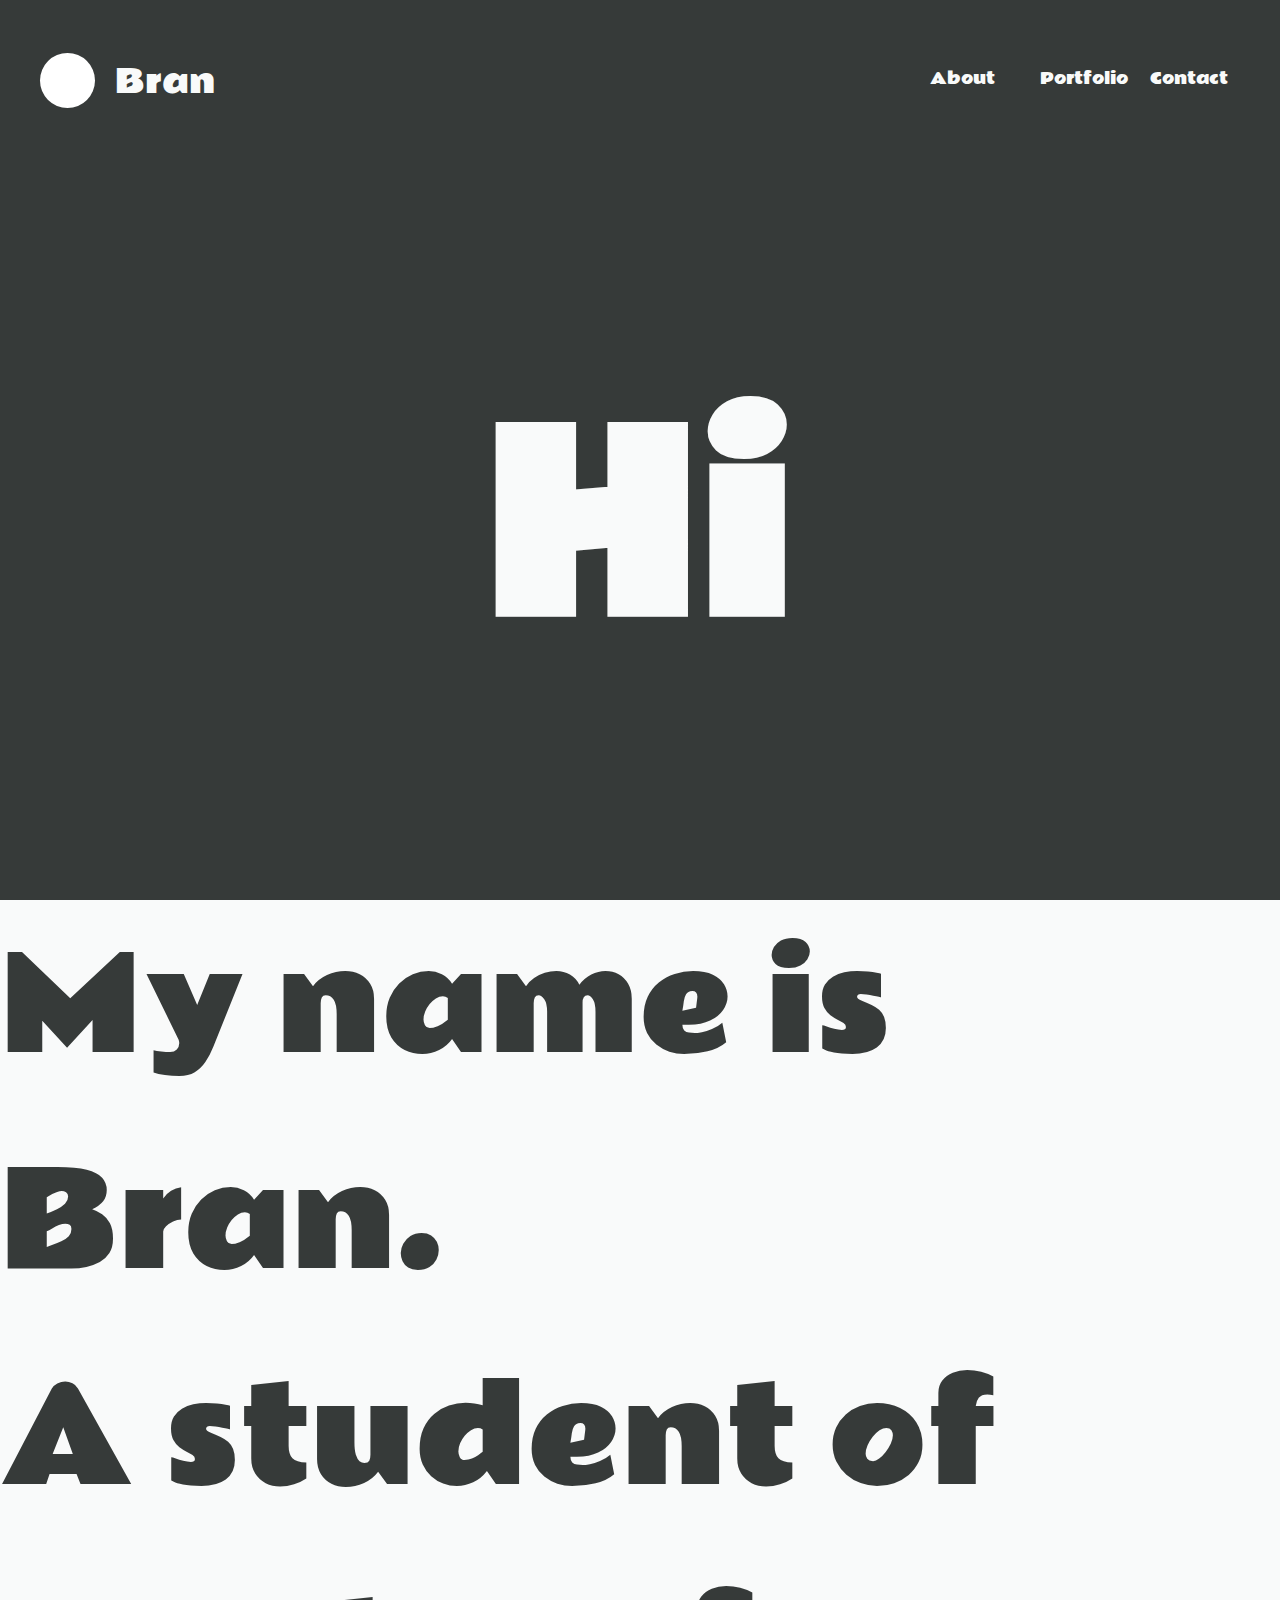
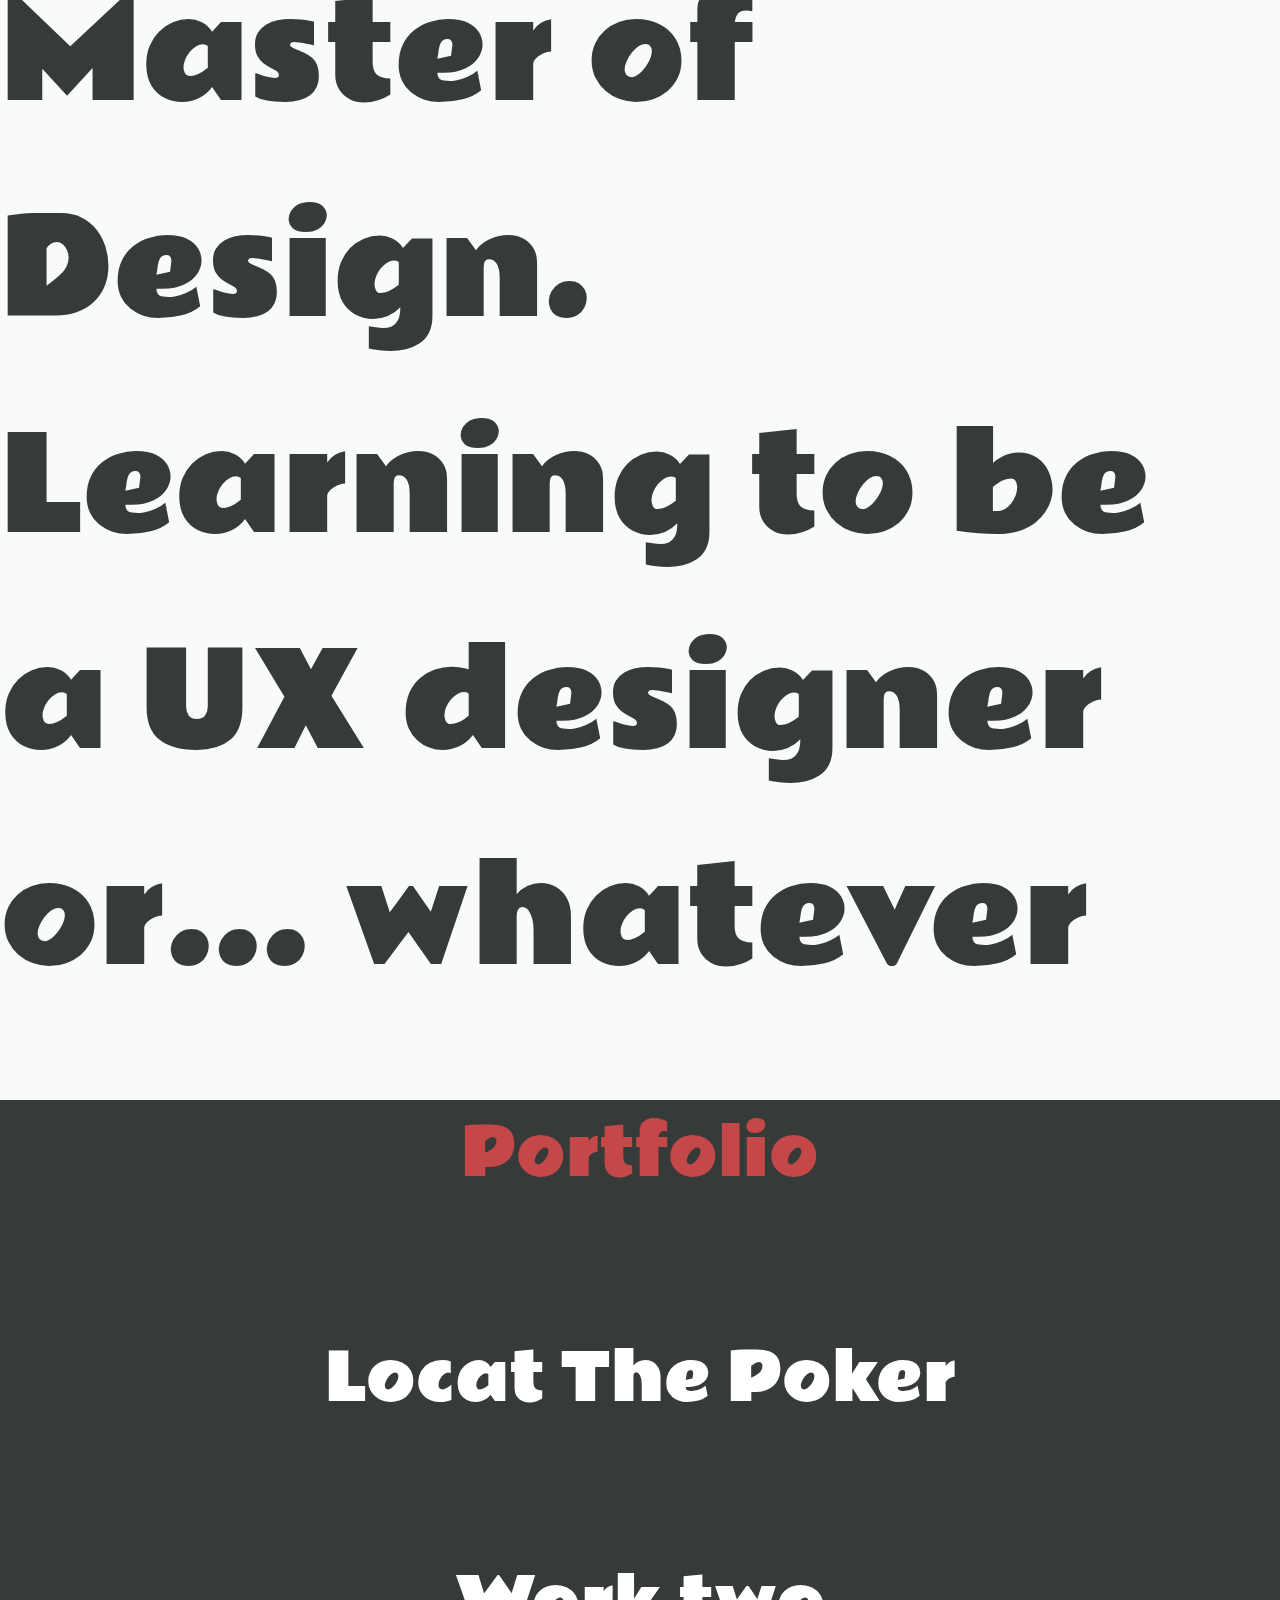
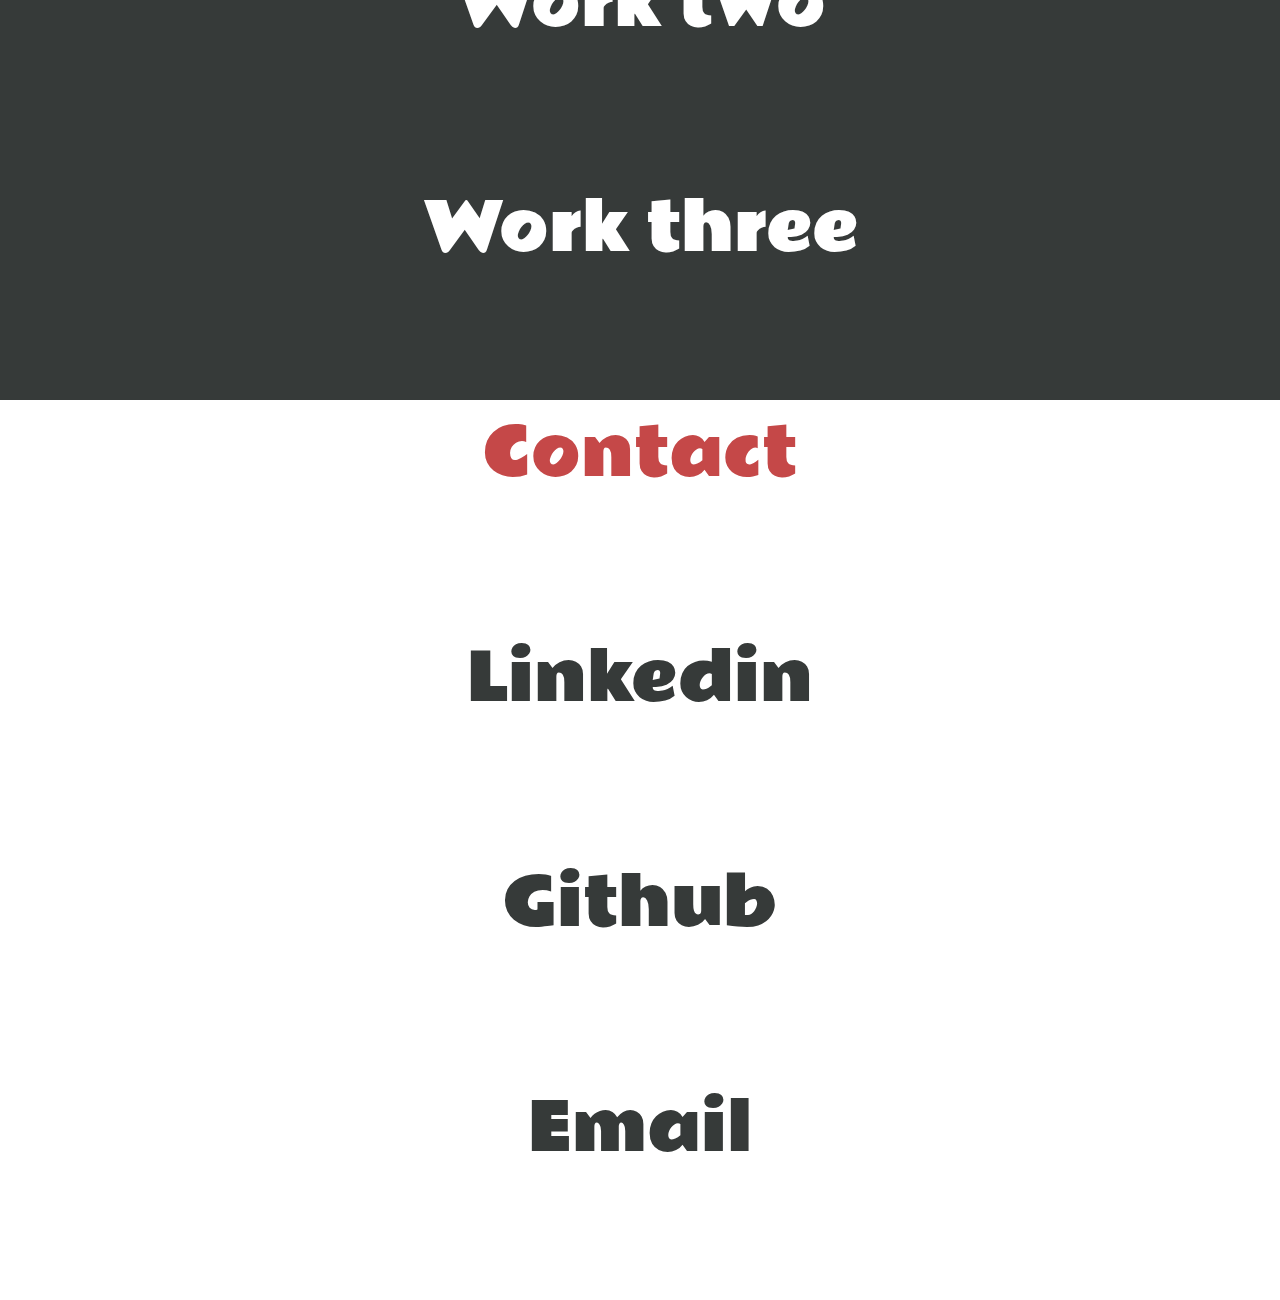
<file: html/portfolio.html>
<!DOCTYPE html>
<html lang="en" dir="ltr">
  <head>
    <meta charset="utf-8">
     <meta name="description" content="Graduation Exhibition Website">
     <meta name="keywords" content="graduation, Monash, Design students, exhibition, Poker">
     <meta name="author" content="Bran Fan">
     <meta name="viewport" content="width=device-width, initial-scale=1.0">
    <title>Student Personal Portfolio</title>
    <link rel="stylesheet" href="..//css/portfolio.css">
    <link href="https://fonts.googleapis.com/css?family=Rammetto+One" rel="stylesheet">
  </head>
  <body>


<header>
  <nav>
    <div id="brand">
      <div id="logo"></div>
      <div id="word-mark">Bran</div>
    </div>
    <div id="menu">
      <div id="menu-toggle">
        <div id="menu-icon">
          <div class="bar"></div>
          <div class="bar"></div>
          <div class="bar"></div>
        </div>
      </div>
      <ul>
        <li><a href="#section00">About</a></li>
        <li><a href="#section01">Portfolio</a></li>
        <li><a href="#section02">Contact</a></li>

      </ul>
    </div>
  </nav>

  <div id="hero-section">
      <h1>Hi</h1>
    <!-- <div id="head-line"></div> -->
  </div>
</header>
<section id="section00">

  <p class="intro">My name is Bran.<br>A student of Master of Design.<br>Learning to be a UX designer or...  whatever</p>
</section>
<section id="section01">
  <div  class="gallery ">
    <p id="title_Portfolio">Portfolio</p>
  </div>
  <div class="gallery ">
    <a href="home.html"><p>Locat The Poker</p></a>
  </div>
  <div  class="gallery ">
    <p>Work two</p>
  </div>
  <div  class="gallery ">
    <p>Work three</p>
  </div>

</section>

<section id="section02">
  <div class="contact ">
    <p id="title_Contact">Contact</p>
  </div>
  <div  class="contact ">
    <a target="view_window" href="https://www.linkedin.com/in/bran-fan-5503b0172/"><p>Linkedin</p></a>
  </div>
  <div  class="contact ">
    <a target="view_window" href="https://github.com/fanxiaoboom"><p>Github</p></a>
  </div>
  <div class="contact ">
    <p>Email <br><span style="color:white; font-size: 0.5em;">fanxiaoboom@gmail.com</span></p>

  </div>
</section>


<!-- jQuery (necessary for Bootstrap's JavaScript plugins) -->
<script src="https://ajax.googleapis.com/ajax/libs/jquery/1.12.4/jquery.min.js"></script>
<!-- Include all compiled plugins (below), or include individual files as needed -->
  <script type="text/javascript" src="../js/portfolio.js"></script>
  <script type="text/javascript" src="../js/3Dparallax_hover.js"></script>
</body>
</html>
</file>
<file: css/portfolio.css>
/*** Mixins & Default Styles ***/
* {
  box-sizing: border-box;
  margin: 0;
  padding: 0;
  font-family: 'Rammetto One', cursive;

}

body {
  overflow-x: hidden;
  overflow-y: scroll;
}

/*** Color Variables ***/
/*** Centering Hack ***/
/*** Header Styles ***/
header {
  width: 100vw;
  height: 100vh;
  background: #363a39;
  display: flex;
}

/*** Navigation Styles ***/
nav {
  width: 100vw;
  height: 160px;
  background: #363a39;
  display: grid;
  grid-template-columns: 1fr 1fr;
  position: fixed;
  z-index: 10;
  transition: all 0.3s;
}
nav.navShadow {
  box-shadow: 0 4px 30px -5px rgba(0, 0, 0, 0.2);
  height: 100px;
}
nav.navShadow #word-mark {
  opacity: 0;
}

#brand,
#menu,
ul {
  display: flex;
  align-items: center;
}

#brand {
  padding-left: 40px;
}

#logo {
  width: 55px;
  height: 55px;
  background: #fff;
  border-radius: 50%;
  cursor: pointer;
}

#word-mark {
  width: 120px;
  height: 20px;
  color: #F9FAFA;
  border-radius: 90px;
  margin-left: 20px;
  margin-top: -30px;
  opacity: 1;
  font-size: 2em;
  transition: all 0.3s;
}

/*** Menu Styles ***/
#menu {
  justify-content: flex-end;
  padding-right: 40px;
}

li {
  margin-left: 20px;
  list-style:none;
}
li a {
  width: 90px;
  height: 30px;

  display: block;
  border-radius: 90px;
  list-style:none;
  color: #F9FAFA;
  text-decoration: none;

}

li a:hover{
  color: #363a39;
}

#menu-toggle {
  width: 55px;
  height: 55px;
  background: #2ea8ee;
  display: flex;
  justify-content: center;
  align-items: center;
  border-radius: 50%;
  cursor: pointer;
  display: none;
}
#menu-toggle:hover .bar {
  width: 25px;
}
#menu-toggle.closeMenu .bar {
  width: 25px;
}
#menu-toggle.closeMenu .bar:first-child {
  -webkit-transform: translateY(7px) rotate(45deg);
          transform: translateY(7px) rotate(45deg);
}
#menu-toggle.closeMenu .bar:nth-child(2) {
  -webkit-transform: scale(0);
          transform: scale(0);
}
#menu-toggle.closeMenu .bar:last-child {
  -webkit-transform: translateY(-7px) rotate(-45deg);
          transform: translateY(-7px) rotate(-45deg);
}

.bar {
  width: 25px;
  height: 2px;
  background: #fff;
  transition: 0.3s ease-in-out;
}
.bar:nth-child(2) {
  width: 20px;
  margin: 5px 0;
}
.bar:last-child {
  width: 15px;
}

/*** Hero Section Styles ***/
#hero-section {
  width: 100vw;
  height: calc(100vh - 160px);
  display: flex;
  justify-content: center;
  align-items: center;
  margin-top: 160px;
}

#head-line {
  width: 520px;
  height: 30px;
  background: #fff;
  border-radius: 90px;
  position: relative;
}
#head-line:before, #head-line:after {
  content: "";
  height: 30px;
  border-radius: 90px;
}
#head-line:before {
  width: 360px;
  background: #fff;
  position: absolute;
  top: -60px;
  left: 50%;
  -webkit-transform: translate(-50%, 0);
          transform: translate(-50%, 0);
}
#head-line:after {
  width: 200px;
  background: #fff;
  position: absolute;
  left: 50%;
  bottom: -60px;
  -webkit-transform: translate(-50%, 0);
          transform: translate(-50%, 0);
}

/*** Section Styles ***/
section {
  width: 100vw;
  /* height: calc(100vh - 100px); */
  height: 100vh;
  /* display: flex; */
  justify-content: center;
}
section:nth-child(odd) {
  background: #363a39;
}
section:nth-child(even) {
  background: #F9FAFA;
  height: 200vh;
}

#heading {
  width: 120px;
  height: 20px;
  background: #F9FAFA;
  border-radius: 90px;
  margin-top: 40px;
  display: inline;

}

/*** Responsive Menu For Smaller Device ***/
@media screen and (max-width: 767px) {
  #menu-toggle {
    display: flex;
  }

  ul {
    display: inline-block;
    width: 100vw;
    height: 0;
    background: #79edfc;
    position: absolute;
    top: 160px;
    -webkit-transform: translate(, );
            transform: translate(, );
    box-shadow: 0 5px 30px -4px rgba(0, 0, 0, 0.2);
    transition: all 0.3s;
    list-style:none;
  }


  ul.showMenu {
    height: 250px;
  }
  ul.showMenu li {
    height: 80px;
    opacity: 1;
    visibility: visible;
  }

  li {
    list-style:none;
    width: 50%;
    height: 80px;
    float: left;
    padding-left: 40px;
    opacity: 0;
    visibility: hidden;
    margin-left: 0;
    transition: all 0.3s 0.1s;

  }



  li:first-child, li:nth-child(2) {
    margin-top: 80px;
  }

  #head-line {
    -webkit-transform: scale(0.8);
            transform: scale(0.8);
  }
}

h1{

  font-size: 15em;
  color:#F9FAFA;
}

.intro{
  font-size: 8em;
  color: #363a39;
}




/*  */
.heading {
  text-align: center;
  color: #fff;
  font-size: 60px;
  font-family: 'Amaranth', sans-serif;
}

.card {
  display: flex;
  justify-content: space-around;
  flex-wrap: wrap;
  max-width: 960px;
  margin: 0 auto;
  padding: 50px 20px 0;
}

.card__item {
  width: 29%;
  margin: 10px 20px;

}

.card__item-title {
  text-align: center;
  color: #fff;
  font-weight: normal;
  font-size: 20px;
  letter-spacing: 1px;

}

.atvImg {
  border-radius: 5px;
  transform-style: preserve-3d;
  -webkit-tap-highlight-color: rgba(0, 0, 0, 0);
  width: 100%;
  height: 350px;
  display: inline-block;
  background-color: #fff;
}
.atvImg img {
  border-radius: 5px;
  box-shadow: 0 2px 8px rgba(14, 21, 47, 0.25);
}

.atvImg-container {
  position: relative;
  width: 100%;
  height: 100%;
  border-radius: 5px;
  transition: all 0.2s ease-out;
}
.atvImg-container.over .atvImg-shadow {
  box-shadow: 0 45px 100px rgba(14, 21, 47, 0.4), 0 16px 40px rgba(14, 21, 47, 0.4);
}

.atvImg-layers {
  position: relative;
  width: 100%;
  height: 100%;
  border-radius: 5px;

  transform-style: preserve-3d;
}

.atvImg-rendered-layer {
  position: absolute;
  width: 104%;
  height: 104%;
  top: -2%;
  left: -2%;
  background-repeat: no-repeat;
  background-position: center;
  background-color: transparent;
  background-size: cover;
  transition: all 0.1s ease-out;
}

.atvImg-shadow {
  position: absolute;
  top: 5%;
  left: 5%;
  width: 90%;
  height: 90%;
  transition: all 0.2s ease-out;
  box-shadow: 0 8px 30px rgba(14, 21, 47, 0.6);
}

.atvImg-shine {
  position: absolute;
  top: 0;
  left: 0;
  right: 0;
  bottom: 0;
  border-radius: 5px;
  background: linear-gradient(135deg, rgba(255, 255, 255, 0.25) 0%, rgba(255, 255, 255, 0) 60%);
}

.gallery{
  width: 100%;
  height: 25%;
  background-color: #363a39;
  color: white;
  justify-content: center;
  text-align: center;
  font-size: 4em;

}

#section01 p{
  color: white;
}

#section01 p:hover{
  color: #363a39;
  background-color: white;
}

.contact{
  width: 100%;
  height: 25%;
  background-color: white;
  color: #363a39;
  justify-content: center;
  text-align: center;
  font-size: 4em;
}

#section02{
  height: 100vh;
}
#section02 p{
  color: #363a39;
}

#section02 p:hover{
  color: white;
  background-color: #363a39;
}

.contact a {
  text-decoration: none;
}

.gallery a
{
  text-decoration: none;
}

#section01 #title_Portfolio,
#section02 #title_Contact{
  color: #c54848;
}
</file>
